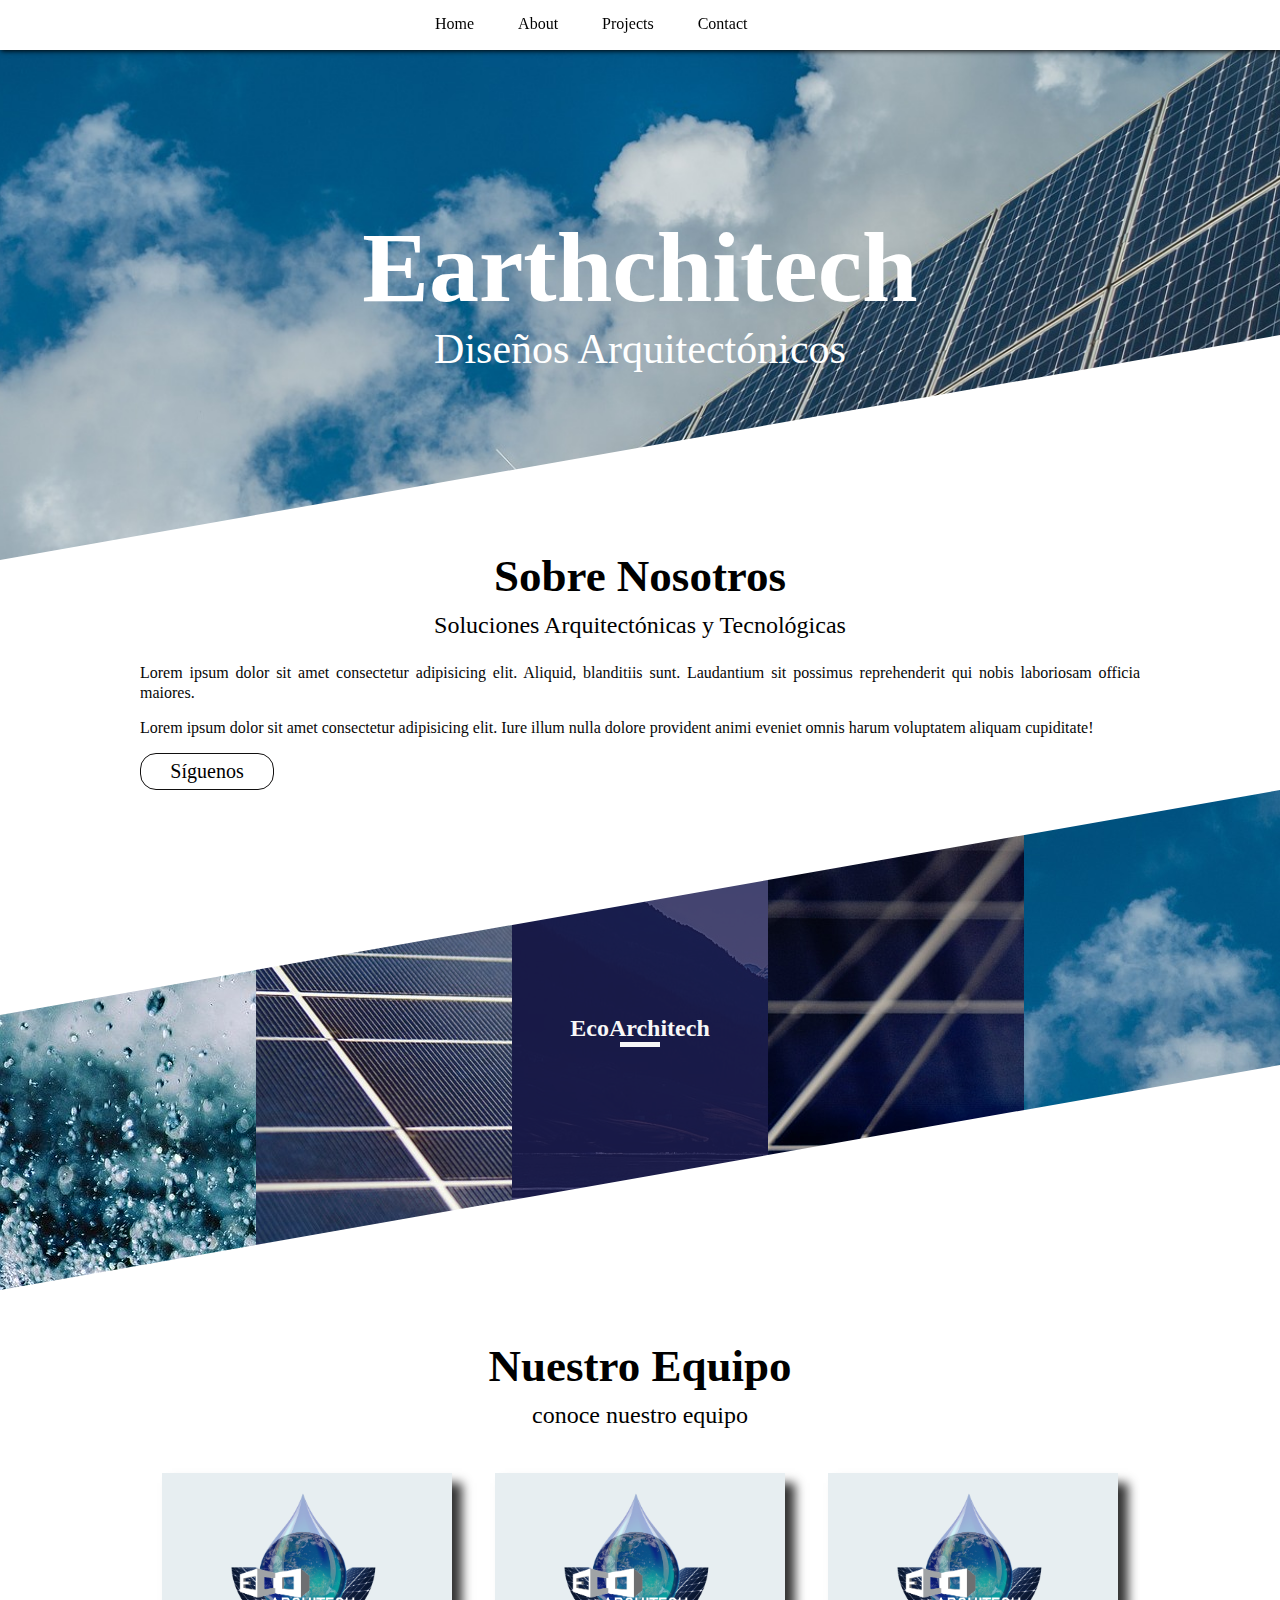
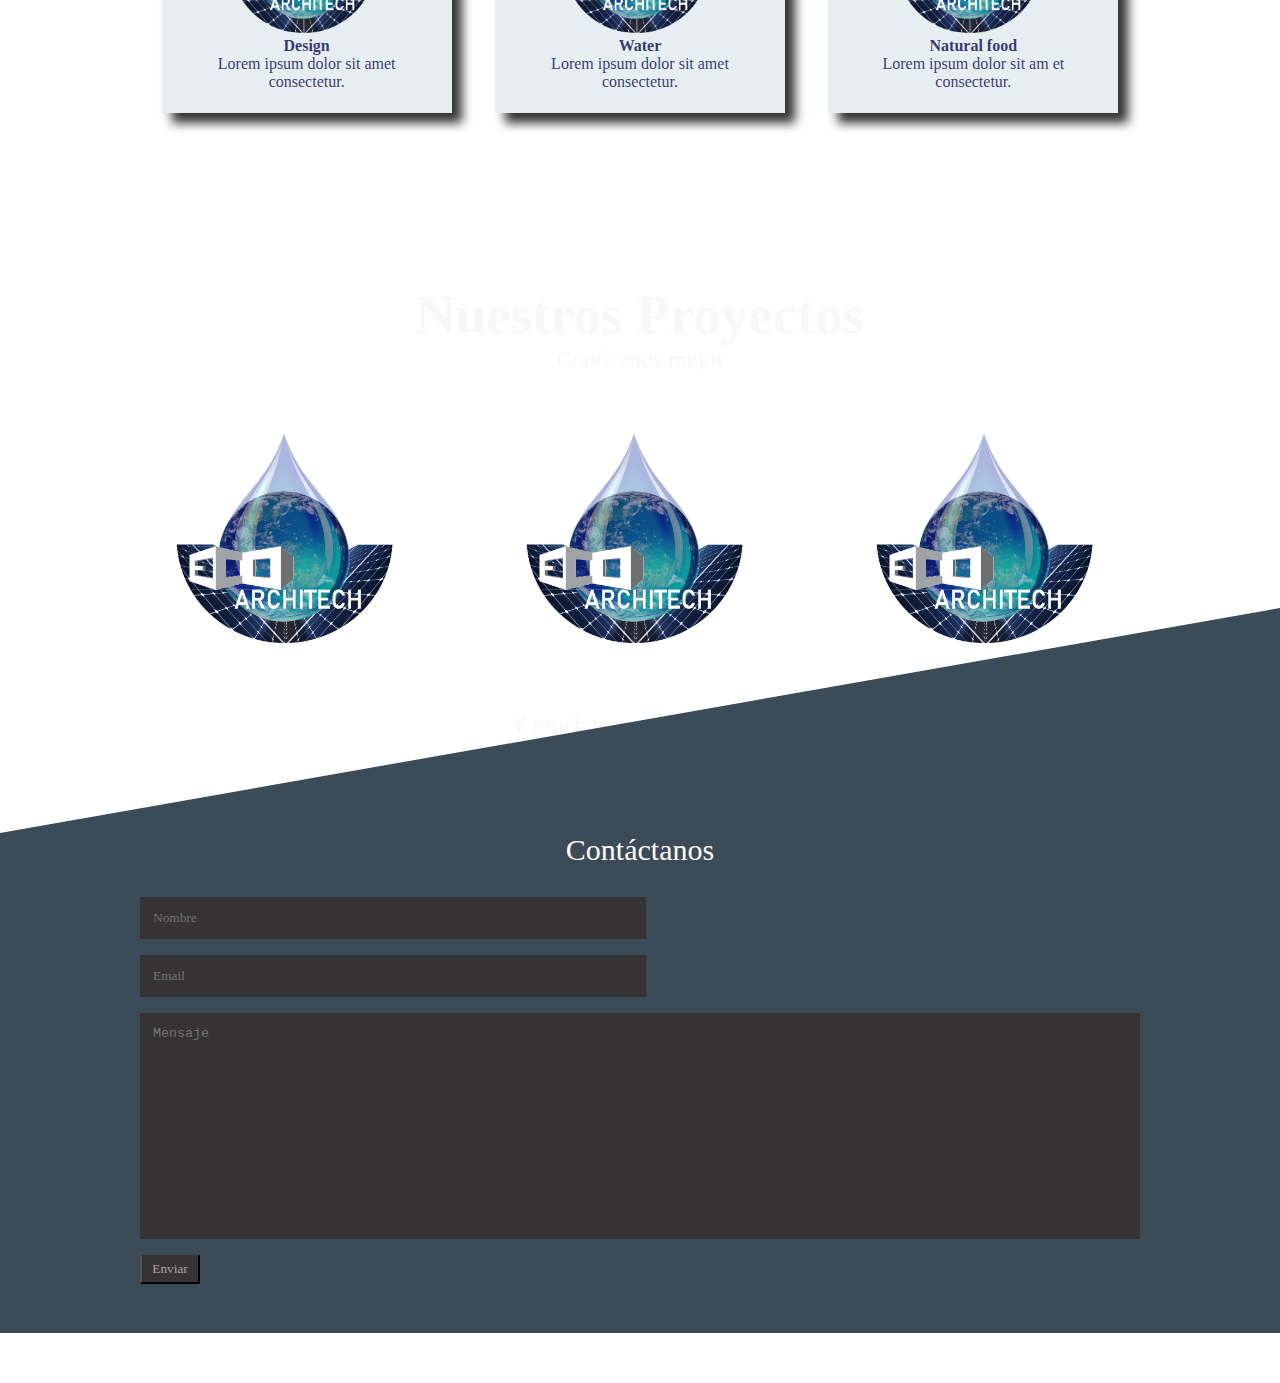
<file: index.html>
<!DOCTYPE html>
<html lang="en">
<head>
    <meta charset="UTF-8">
    <meta name="viewport" content="width=device-width, initial-scale=1.0">
    <title>Home</title>
    <link rel="stylesheet" href="style.css">
</head>
<body>
    <!--Menu-->
    <menu>
        <section id="menu">
            <ul>
                <a href="#">Home</a>
                <a href="subpages/About.html">About</a>
                <a href="#">Projects</a>
                <a href="#">Contact</a>
            </ul>
        </section>
    </menu>

    <!--Header-->
    <header>
        <div class="textos">             
            <h1 class="titulo">Earthchitech</h1>
            <h3 class="subtitulo">Diseños Arquitectónicos</h3>                       
        </div>
        <div class="sesgoAbajo"></div>
    </header>

    <!--Main-->
    <main>
        <section class="acerca-de">
            <div class="contenedor">
                <a href="subpages/About.html"><h2 class="sobre-nosotros">Sobre Nosotros</h2></a>                
                <h3 class="slogan">Soluciones Arquitectónicas y Tecnológicas</h3>
                <p class="parrafo">Lorem ipsum dolor sit amet consectetur adipisicing elit. Aliquid, blanditiis sunt. Laudantium sit possimus reprehenderit qui nobis laboriosam officia maiores.</p>
                <p class="parrafo">Lorem ipsum dolor sit amet consectetur adipisicing elit. Iure illum nulla dolore provident animi eveniet omnis harum voluptatem aliquam cupiditate!</p>
                <a href="#" class="boton">Síguenos</a>
            </div>
        </section>
        <section class="galeria">
            <div class="sesgoArriba"></div>
            <div class="imagenes">
                <img src="img/5.jpg" alt="">            
            </div>
            <div class="imagenes">
                <img src="img/1.jpg" alt="">            
            </div>
            <div class="imagenes">
                <img src="img/2.jpg" alt="">
                <div class="encima">
                    <h2>EcoArchitech</h2>
                    <div></div>
                </div>               
            </div>
            <div class="imagenes">
                <img src="img/4.jpg" alt="">                       
            </div>
            <div class="imagenes">
                <img src="img/3.jpg" alt="">            
            </div>
            <div class="sesgoAbajo"></div>
        </section>
        <section class="miembros">
            <div class="contenedor">
                <h2 class="sobre-nosotros">Nuestro Equipo</h2>
                <h3 class="slogan">conoce nuestro equipo</h3>

                <div class="cards">
                    <div class="card">
                        <img src="img/logo.png" alt="logo">
                        <h4>Design</h4>
                        <p>Lorem ipsum dolor sit amet consectetur.</p>
                    </div>
                    <div class="card">
                        <img src="img/logo.png" alt="logo">
                        <h4>Water</h4>
                        <p>Lorem ipsum dolor sit amet consectetur.</p>
                    </div>
                    <div class="card">
                        <a href="#"><img src="img/logo.png" alt="logo"></a>                        
                        <h4>Natural food</h4>
                        <p>Lorem ipsum dolor sit am et consectetur.</p>
                    </div>
                </div>                
            </div>
        </section>
        <section class="fondo">
            <div class="sesgoArriba"></div>
            <div class="contenedor">
                <h2 class="titulo-proyectos">Nuestros Proyectos</h2>
                <h3 class="subtitulo-proyectos">Conócenos mejor</h3>
                <div class="clientes">
                    <div class="cliente"><img src="img/logo.png" alt=""></div>
                    <div class="cliente"><img src="img/logo.png" alt=""></div>
                    <div class="cliente"><img src="img/logo.png" alt=""></div>                    
                </div>
                <h3 class="subtitulo-proyectos 2">Y muchos proyectos más...</h3>            
            </div>
            <div class="sesgoAbajo2"></div> 
        </section>   
    </main>

    <!--Footer-->
    <footer>
        <div class="contenedor">
            <h2 class="tituloFooter">Contáctanos</h2>
            <div class="footer">
                <form action="">
                    <input type="text" name="" placeholder="Nombre">
                    <input type="email" name="" placeholder="Email">
                    <textArea name="" id="" cols="30" rows="10" placeholder="Mensaje"></textarea>
                    <input type="submit" value="Enviar">
                </form>
            </div>
        </div>
    </footer>
</body>
</html>
</file>
<file: style.css>
*{
    padding: 0;
    margin: 0;
}

/*Menu*/
menu{
    width: 100%;
    height: 50px;
    box-shadow: 1px 1px 5px black;
    position: fixed;
    background: white;
    z-index: 10;
}
#menu{
    width: 450px;
    padding-top: 15px;
    margin: auto;
}
#menu ul a{
    color: black;
    text-decoration: none;
    font: 16px verdana;
    padding: 15px 20px 15px 20px;
}
#menu ul a:hover{
    color: white;
    background-color: gray;
}

/*Header*/
header{
    margin-top: 10px;
    width: 100%;
    height: 550px;
    background-image: url(img/3.jpg);    
    background-attachment: fixed;
    background-position: center;
    background-size: cover;
    position: absolute;
    overflow: hidden;
    color: rgb(255, 255, 255);
    text-align: center;
}
header .textos{
    margin-top: 200px;
}

header .titulo{
    font-size: 100px;
}
header .subtitulo{
    font-size: 42px;
    font-weight: 300;
    margin-bottom: 32px;
}
.sesgoAbajo{
    z-index: 1;
    position: absolute;
    bottom: 0;
    left: 0;
    border-width: 0 0 25vh 100vw;
    border-style: solid;
    border-color: transparent transparent #fff transparent;
}

/*Main*/
.contenedor a{
    text-decoration: none;
    color: black;
}
.contenedor{
    padding-top: 550px;
    width: 90%;
    max-width: 1000px;
    text-align: justify;
    margin: auto;
    overflow: hidden;
    position: relative;
    z-index: 1;
    bottom: 0;
}
.sobre-nosotros{
    text-align: center;
    font-size: 45px;
    margin-bottom: 10px;
    font-weight: 600;
    height: auto;
}
.slogan{
    font-size: 24px;
    font-weight: 300;
    text-align: center;
    margin-bottom: 24px;
}
.parrafo{
    color: rgb(7, 7, 7);
    margin-bottom: 15px;
    font-weight: 300;
    text-align: justify;
    line-height: 20px;
}
.boton{
    display: block;
    margin-left: 0px;
    padding: 6px;
    width: 120px;
    border: 1px solid rgb(17, 15, 15);
    color: rgb(34, 30, 30);
    font-size: 20px;
    text-align: center;
    text-decoration: none;
    border-radius: 16px;
}
.boton:hover{
    color: red;
    border: 1px solid red;
}


.sesgoArriba{
    z-index: 1;
    position: absolute;
    top: 0;
    left: 0;
    border-width: 25vh 100vw 0 0;
    border-style: solid;
    border-color: #fff transparent transparent transparent;
}
.galeria{
    width: 100%;
    height: 500px;
    display: flex;
    /*overflow: hidden;*/
    position: relative;
}
.imagenes{
    width: 20%;
    height: 500px;
    overflow: hidden;
    position: relative;
}
.imagenes .imag{
    width: 100%;
    height: 100%;
    object-fit: cover;
}
.encima{
    position: absolute;
    top: 0;
    left: 0;
    width: 100%;
    height: 100%;
    background: rgba(30, 31, 88, 0.8);
}
.encima h2{
    position: relative;
    top: 45%;
    text-align: center;
    color: rgb(247, 247, 247);
}
.encima div{
    position: relative;
    display: block;
    top: 45%;
    width: 40px;
    height: 5px;
    background: rgb(247, 247, 247);
    margin: auto;
}
.miembros .contenedor{
    padding-top: 50px;
    width: 90%;
    max-width: 1000px;
    text-align: justify;
    margin: auto;
    overflow: hidden;
    position: relative;
    z-index: 1;
    bottom: 0;
}
.cards{
    width: 100%;
    margin: auto;
    display: inline-flex;
    flex-wrap: nowrap;
    justify-content: space-around;
}
.card{
    margin: 20px 0;
    width: 25%;
    height: 200px;
    text-align: center;
    padding: 20px;
    color: rgba(6, 7, 82, 0.8);
    background-color: rgba(231, 238, 241);
    box-shadow: 10px 10px 10px 0 rgba(0, 0, 0, 0.8);
}
.card img{
    width: 200px;
    height: auto;
    object-fit: cover;
    border-radius: 100%;
}

.fondo{
    height: 600px;
    position: relative;
    background-image: url(img/2.jpg);
    background-attachment: fixed;
    background-position: center;
    overflow: hidden;
    padding-top: 100px;
}
.sesgoAbajo2{
    z-index: 1;
    position: absolute;
    bottom: 0;
    left: 0;
    border-width: 0 0 25vh 100vw;
    border-style: solid;
    border-color: transparent transparent rgb(59, 75, 88) transparent;
}


.titulo-proyectos, .subtitulo-proyectos{
    color: rgb(247, 247, 247);
    text-align: center;
    z-index: 10;
}
.titulo-proyectos{
    font-size: 55px;
    margin-top: -500px;
}
.subtitulo-proyectos{
    font-size: 24px;
    font-weight: 300;
    margin-bottom: 60px;
}
.clientes{
    display: flex;
    flex-wrap: wrap;
    margin-bottom: 64px;
    width: 100%;
    justify-content: space-between;
}
.cliente{
    width: 30%;
}
.cliente img{
    width: 100%;
}


/*Footer*/
footer{
    background-color: rgb(59, 75, 88);
    height: 500px;
}
.tituloFooter{
    margin-top: -550px;
    color: snow;
    text-align: center;
    font-size: 30px;
    font-weight: 100;
    padding-bottom: 30px;
}
form{
    display: flex;
    width: 100%;
    justify-content: space-between;
    flex-wrap: wrap;
    margin: auto;
}
input[type="text"], input[type="email"]{
    display: inline-block;
    width: 48%;
    padding: 13px;
    border: none;
    color: snow;
    font-family: 'open sans';
    background: rgb(53, 51, 51);
    margin-bottom: 16px;
    /*border-top: 1px solid rgb(53, 51, 51);*/
}
input[type="submit"]{
    width: 60px;    
    padding: 5px;
    font-family: 'open sans';
    color: rgb(173, 163, 163);
    background: rgb(53, 51, 51);
    margin-bottom: 16px;
    border-top: 1px solid rgb(53, 51, 51);
}
textArea{
    display: block;
    width: 100%;
    max-width: 100%;
    min-width: 100%;
    max-height: 200px;
    min-height: 200px;
    background: rgb(53, 51, 51);
    padding: 13px;
    border: none;
    margin-bottom: 16px;
}
</file>
